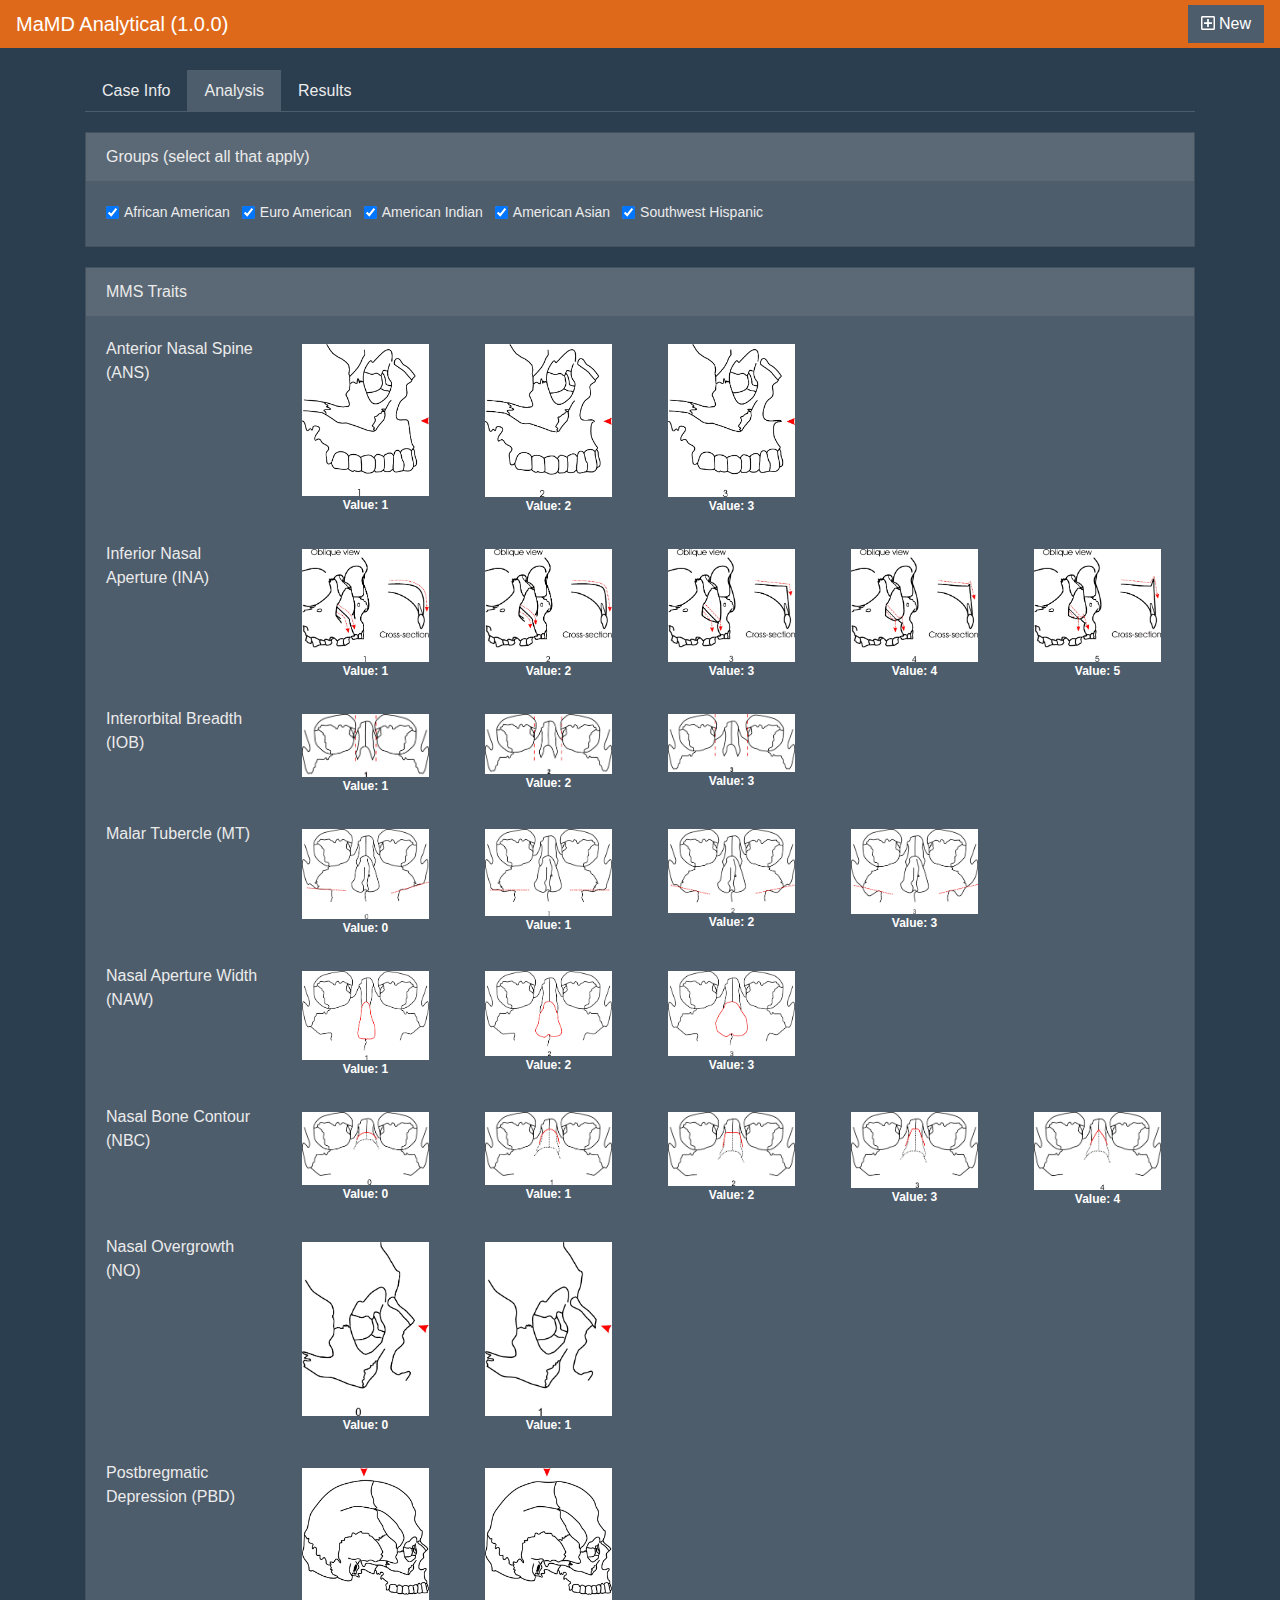
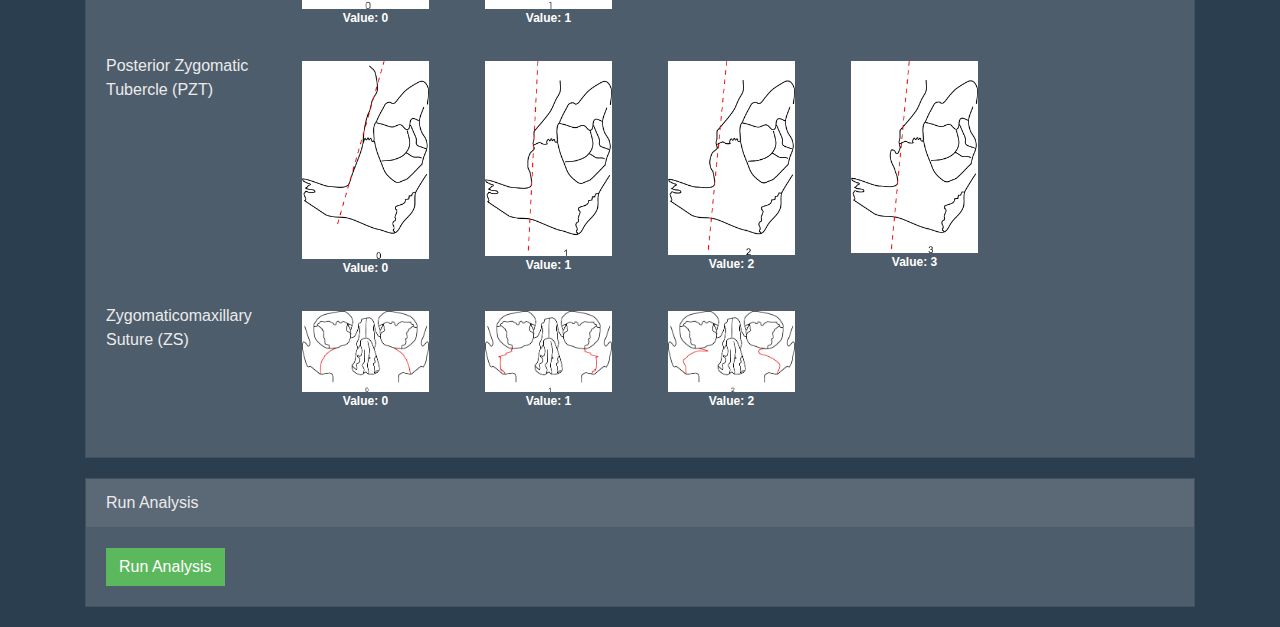
<file: mamd-web/index.html>
<!doctype html>
<html>
	<head profile="http://www.w3.org/2005/10/profile">
		<meta charset="utf-8">
		<title>MaMD Analytical</title>
		<link rel="stylesheet" href="assets/css/bootstrap.custom.css">
		<link rel="stylesheet" href="assets/css/index.css">
		<link rel="stylesheet" href="assets/css/all.min.css" />
		<link rel="stylesheet" href="assets/css/jquery.toast.min.css" />
		<link rel="stylesheet" href="assets/css/Chart.min.css" />
		<script type="text/javascript" src="assets/js/all.min.js"></script>

		<script type="text/javascript">
			(function(c,l,a,r,i,t,y){
				c[a]=c[a]||function(){(c[a].q=c[a].q||[]).push(arguments)};
				t=l.createElement(r);t.async=1;t.src="https://www.clarity.ms/tag/"+i;
				y=l.getElementsByTagName(r)[0];y.parentNode.insertBefore(t,y);
			})(window, document, "clarity", "script", "k17seufvn2");
		</script>
	</head>
	<body>
		<nav class="navbar navbar-expand-lg navbar-dark bg-primary fixed-top d-print-none">
			<a class="navbar-brand" href="#">MaMD Analytical (<span id="app-version"></span>)</a>
			<button class="navbar-toggler" type="button" data-toggle="collapse" data-target="#navbarColor01" aria-controls="navbarColor01" aria-expanded="false" aria-label="Toggle navigation">
				<span class="navbar-toggler-icon"></span>
			</button>

			<div class="collapse navbar-collapse" id="navbarColor01">
				<ul class="navbar-nav mr-auto">
					<li class="nav-item active">
						<a class="nav-link" href="#"></a>
					</li>
				</ul>
				<form class="my-2 my-lg-0">
					<a id="new-button" class="btn btn-secondary" href="#"><i class="far fa-plus-square"></i> New</a>
					<!-- <a id="open-button" class="btn btn-secondary" href="#"><i class="far fa-folder-open"></i> Open</a>
					<a id="save-button" class="btn btn-secondary" href="#"><i class="far fa-save"></i> Save</a> -->
				</form>
			</div>
		</nav>

		<section id="section-main" class="main" style="display:none;">
			<div class="container">
				<div class="alerts-container d-print-none">
					<div id="settings-alert" class="alert alert-danger" role="alert">
						The setting for the RScript path is missing. Please check your settings before continuing.
					</div>
					<div id="offline-alert" class="alert alert-warning" role="alert">
						You are currently working offline. Analysis can continue to be peformed, but no updates to the application can be downloaded and applied until an internet connection has been established.
					</div>
					<div id="update-alert" class="alert" role="alert"></div>
					<div id="generic-alert" class="alert" role="alert"></div>
				</div>

				<ul class="nav nav-tabs d-print-none" id="tabs" role="tablist">
					<!-- <li class="nav-item">
						<a class="nav-link" id="settings-tab" data-toggle="tab" href="#settings" role="tab" aria-controls="settings" aria-selected="false">Settings</a>
					</li> -->
					<li class="nav-item">
						<a class="nav-link" id="case-tab" data-toggle="tab" href="#case" role="tab" aria-controls="case" aria-selected="false">Case Info</a>
					</li>
					<li class="nav-item">
						<a class="nav-link active" id="analysis-tab" data-toggle="tab" href="#analysis" role="tab" aria-controls="analysis" aria-selected="true">Analysis</a>
					</li>
					<li class="nav-item">
						<a class="nav-link" id="results-tab" data-toggle="tab" href="#results" role="tab" aria-controls="results" aria-selected="false">Results</a>
					</li>
				</ul>
				<div class="tab-content" id="tab-contents">
					<div class="tab-pane fade show" id="case" role="tabpanel" aria-labelledby="case-tab">
						<div class="card">
							<div class="card-header">Case Info</div>
							<div class="card-body">
								<div class="row">
									<div class="col">
										<div>
											<label for="case_number_input">Case #</label>
											<input type="text" id="case_number_input" class="form-control" placeholder="Case #" />
										</div>
										<div>
											<label for="observation_date_input">Observation Date</label>
											<input type="text" id="observation_date_input" class="form-control" placeholder="Date" />
										</div>
										<div>
											<label for="analyst_input">Analyst</label>
											<input type="text" id="analyst_input" class="form-control" placeholder="Analyst" />
										</div>
									</div>
								</div>
							</div>
						</div>
					</div>
					<div class="tab-pane fade show active" id="analysis" role="tabpanel" aria-labelledby="analysis-tab">
						<div class="card">
							<div class="card-header">Groups (select all that apply)</div>
							<div class="card-body">
								<div id="group-list"></div>
							</div>
						</div>
						<div class="card">
							<div class="card-header">MMS Traits</div>
							<div class="card-body">
								<div id="trait-list"></div>
							</div>
						</div>
						<div class="card">
							<div class="card-header">Run Analysis</div>
							<div class="card-body">
								<a id="analysis-button" href="#" class="btn btn-success">Run Analysis</a>
								<span id="min-selection-warning" style="display:none;" class="inline-warning"></span>
								<span id="min-group-warning" style="display:none;" class="inline-warning"></span>
							</div>
						</div>
					</div>
					<div class="tab-pane fade" id="results" role="tabpanel" aria-labelledby="results-tab">
						<div id="analysis-pending" class="alert alert-warning" role="alert">
							Use the Analysis tab to make your selections and click the "Run Analysis" button to see the results.
						</div>
						<div id="analysis-loading" class="alert alert-info" role="alert">
							<p>Please wait while the analysis is running (might take up to 60 seconds)...</p>
							<!-- <p>
								<strong>Parameters:</strong><br />
								<pre id="analysis-parameters"></pre>
							</p> -->
						</div>
						<div id="analysis-error" class="alert alert-danger" role="alert">
							<p>There was an error while running the analysis:</p>
							<pre id="analysis-error-message"></pre>
						</div>
						<div id="analysis-results">
							<div class="result-area">
								<div class="row d-none d-print-block">
									<div class="col">
										<h2>MaMD Analysis <span id="results-app-version" class="small"></span></h2>
										<h4>Case Info</h4>
										<p>
											<strong>Case #:</strong> <span id="results-case-number"></span><br />
											<strong>Observation Date:</strong> <span id="results-observation-date"></span><br />
											<strong>Analyst:</strong> <span id="results-analyst"></span><br />
											<strong>Exported On:</strong> <span id="results-export-on"></span>
										</p>
									</div>
								</div>
								<div class="row">
									<div class="col">
										<h5>Predicted: <span id="results-ancestry"></span></h5>
										<h6>Posterior Probability: <span id="results-probability"></span></h6>
										<p>
											<strong>Accuracy: </strong><span id="results-accuracy"></span><br />
											<strong>95% CI: </strong><span id="results-ci"></span>
										</p>
										<p>
											<strong>Sensitivity: </strong><span id="results-sensitivity"></span><br />
											<strong>Specificity: </strong><span id="results-specificity"></span>
										</p>
										<p>
											<button id="export-results-pdf" class="btn btn-success d-print-none">Print Results</button>
										</p>
										<p>
											<table id="results-traits" class="table table-bordered table-sm">
												<thead class="thead-dark">
													<tr>
														<th scope="col">Trait</th>
														<th scope="col">Score</th>
													</tr>
												</thead>
												<tbody></tbody>
											</table>
										</p>
									</div>
									<div class="col">
										<canvas id="results-probabilities" width="200" height="200"></canvas>
									</div>
								</div>
								<hr />
								<div class="row">
									<div class="col">
										<table id="results-matrix" class="table table-bordered table-striped table-sm">
											<thead></thead>
											<tbody></tbody>
										</table>
									</div>
								</div>
							</div>
						</div>
					</div>
				</div>
			</div>
		</section>

		<div id="trait-template" class="template">
			<div class="row">
				<div class="col">
					<span class="trait-name"></span> (<span class="trait-abbreviation"></span>)
					<!-- <a href="#" class="trait-title" data-toggle="popover" data-placement="right"><i class="far fa-question-circle"></i></a> -->
				</div>
				<div class="col text-center trait-col1"></div>
				<div class="col text-center trait-col2"></div>
				<div class="col text-center trait-col3"></div>
				<div class="col text-center trait-col4"></div>
				<div class="col text-center trait-col5"></div>
			</div>
		</div>
		<div id="trait-image-template" class="template">
			<a href="#" class="btn btn-default trait-image-button">
				<img class="trait-image img-fluid" /><br />
				<p class="trait-image-score"></p>
				<!-- <a href="#">Details</a> -->
			</a>
		</div>

		<script src="assets/js/jquery.min.js"></script>
		<script src="assets/js/popper.min.js"></script>
		<script src="assets/js/bootstrap.min.js"></script>
		<script src="assets/js/jquery.toast.min.js"></script>
		<script src="assets/js/Chart.bundle.min.js"></script>

		<script src="assets/js/app.js"></script>
	</body>
</html>
</file>
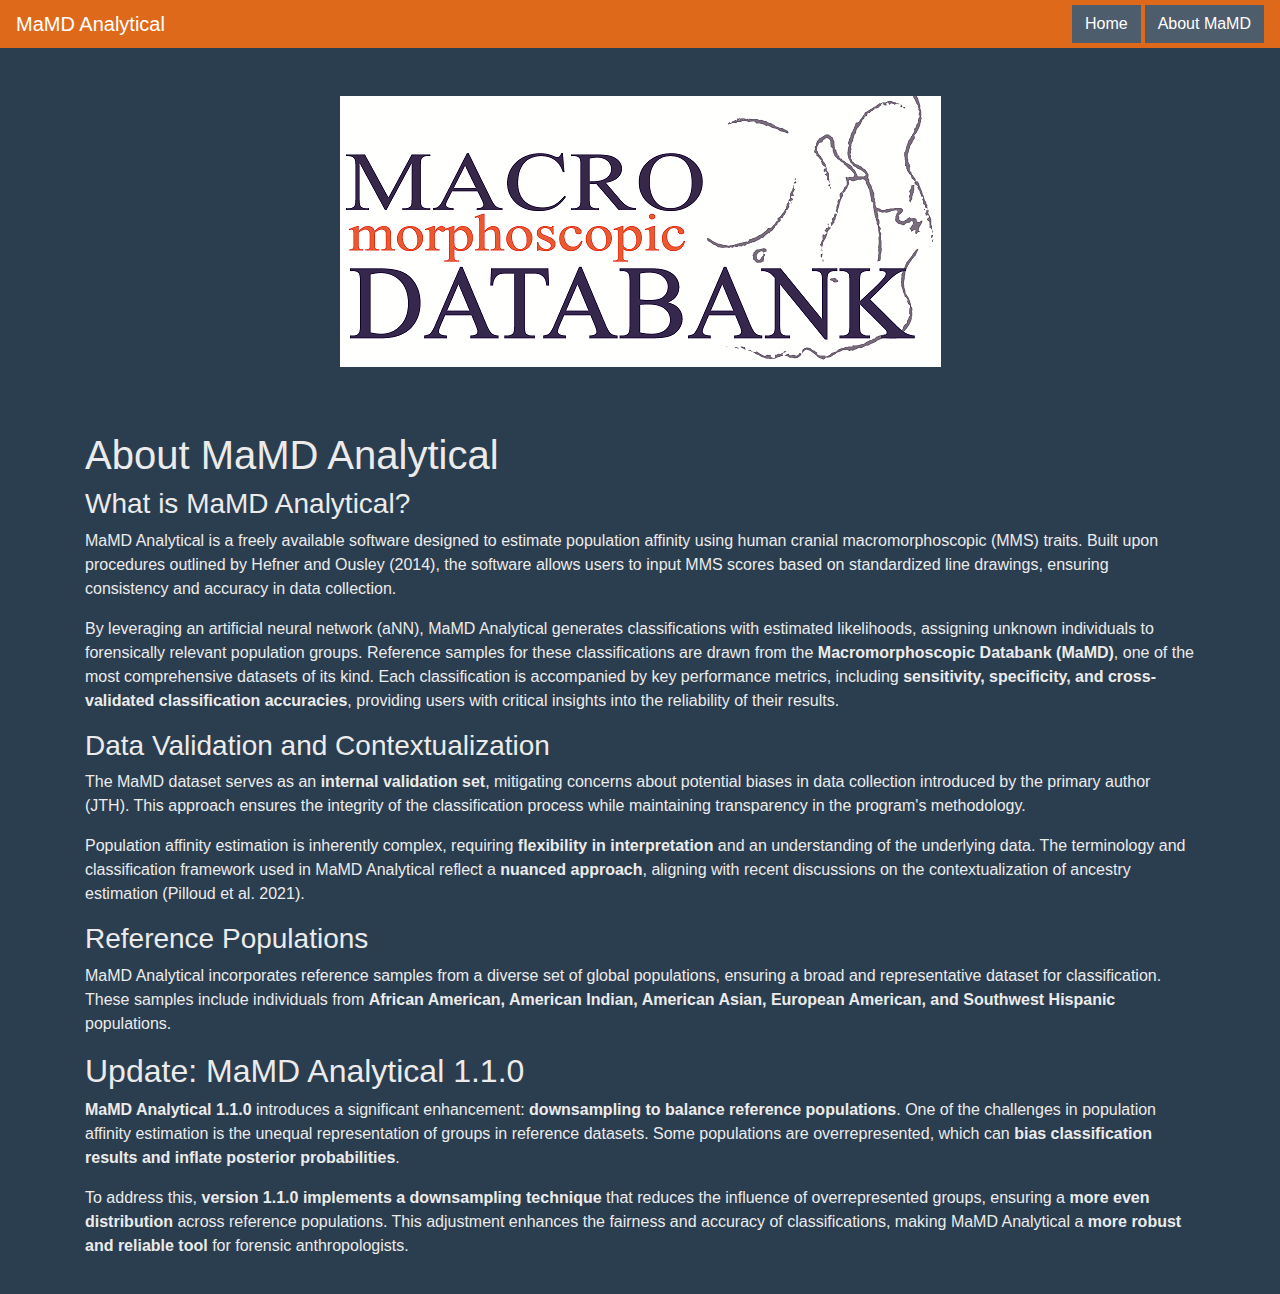
<file: mamd-web/about.html>
<!doctype html>
<html>
	<head profile="http://www.w3.org/2005/10/profile">
		<meta charset="utf-8">
		<title>MaMD Analytical - About</title>
		<link rel="stylesheet" href="assets/css/bootstrap.custom.css">
		<link rel="stylesheet" href="assets/css/index.css">
		<link rel="stylesheet" href="assets/css/all.min.css" />
		<link rel="stylesheet" href="assets/css/jquery.toast.min.css" />
		<link rel="stylesheet" href="assets/css/Chart.min.css" />
		<script type="text/javascript" src="assets/js/all.min.js"></script>

		<script type="text/javascript">
			(function(c,l,a,r,i,t,y){
				c[a]=c[a]||function(){(c[a].q=c[a].q||[]).push(arguments)};
				t=l.createElement(r);t.async=1;t.src="https://www.clarity.ms/tag/"+i;
				y=l.getElementsByTagName(r)[0];y.parentNode.insertBefore(t,y);
			})(window, document, "clarity", "script", "k17seufvn2");
		</script>
	</head>
	<body>
		<nav class="navbar navbar-expand-lg navbar-dark bg-primary fixed-top d-print-none">
			<a class="navbar-brand" href="#">MaMD Analytical</a>
			<button class="navbar-toggler" type="button" data-toggle="collapse" data-target="#navbarColor01" aria-controls="navbarColor01" aria-expanded="false" aria-label="Toggle navigation">
				<span class="navbar-toggler-icon"></span>
			</button>

			<div class="collapse navbar-collapse" id="navbarColor01">
				<ul class="navbar-nav mr-auto">
					<li class="nav-item active">
						<a class="nav-link" href="#"></a>
					</li>
				</ul>
				<form class="my-2 my-lg-0">
					<a id="new-button" class="btn btn-secondary" href="index.html">Home</a>
					<a id="about-button" class="btn btn-secondary" href="about.html">About MaMD</a>
				</form>
			</div>
		</nav>

		<div class="container mt-5">
			<div class="row">
				<div class="col-12 text-center">
					<img src="assets/img/mamd_logo.png" alt="MaMD Analytical Logo" class="img-fluid mt-5 mb-3" />
				</div>
			</div>
			<div class="row mt-5">
				<div class="col-12 text-left">
					<h1>About MaMD Analytical</h1>

					<h3>What is MaMD Analytical?</h3>
					<p>MaMD Analytical is a freely available software designed to estimate population affinity using
					human cranial macromorphoscopic (MMS) traits. Built upon procedures outlined by Hefner and
					Ousley (2014), the software allows users to input MMS scores based on standardized line
					drawings, ensuring consistency and accuracy in data collection.</p>
					<p>By leveraging an artificial neural network (aNN), MaMD Analytical generates classifications
					with estimated likelihoods, assigning unknown individuals to forensically relevant population
					groups. Reference samples for these classifications are drawn from the <strong>Macromorphoscopic
					Databank (MaMD)</strong>, one of the most comprehensive datasets of its kind. Each classification is
					accompanied by key performance metrics, including <strong>sensitivity, specificity, and cross-validated
					classification accuracies</strong>, providing users with critical insights into the reliability of their results.</p>

					<h3>Data Validation and Contextualization</h3>
					<p>The MaMD dataset serves as an <strong>internal validation set</strong>, mitigating concerns about potential
					biases in data collection introduced by the primary author (JTH). This approach ensures the
					integrity of the classification process while maintaining transparency in the program's
					methodology.</p>
					<p>Population affinity estimation is inherently complex, requiring <strong>flexibility in interpretation</strong> and
					an understanding of the underlying data. The terminology and classification framework used in
					MaMD Analytical reflect a <strong>nuanced approach</strong>, aligning with recent discussions on the
					contextualization of ancestry estimation (Pilloud et al. 2021).</p>

					<h3>Reference Populations</h3>
					<p>MaMD Analytical incorporates reference samples from a diverse set of global populations,
					ensuring a broad and representative dataset for classification. These samples include individuals
					from <strong>African American, American Indian, American Asian, European American, and
					Southwest Hispanic</strong> populations.</p>

					<h2>Update: MaMD Analytical 1.1.0</h2>
					<p><strong>MaMD Analytical 1.1.0</strong> introduces a significant enhancement: <strong>downsampling to balance
					reference populations</strong>. One of the challenges in population affinity estimation is the unequal
					representation of groups in reference datasets. Some populations are overrepresented, which can
					<strong>bias classification results and inflate posterior probabilities</strong>.</p>

					<p>To address this, <strong>version 1.1.0 implements a downsampling technique</strong> that reduces the
					influence of overrepresented groups, ensuring a <strong>more even distribution</strong> across reference
					populations. This adjustment enhances the fairness and accuracy of classifications, making
					MaMD Analytical a <strong>more robust and reliable tool</strong> for forensic anthropologists.</p>
				</div>
			</div>
		</div>

		<script src="assets/js/jquery.min.js"></script>
		<script src="assets/js/popper.min.js"></script>
		<script src="assets/js/bootstrap.min.js"></script>
		<script src="assets/js/jquery.toast.min.js"></script>
		<script src="assets/js/Chart.bundle.min.js"></script>
	</body>
</html>
</file>
<file: mamd-web/assets/css/index.css>
section {
	margin-top: 70px;
}

.setup-item {
	margin-bottom: 20px;
}

.nav-tabs .nav-link.active {
	background-color: #4e5d6c;
}

.tab-pane {
	padding-top: 20px;
}

.card,
.row {
	margin-bottom: 20px;
}

.result-area
{
    padding: 10px;
    margin: 0 0 10.5px;
	background-color: #f5f5f5;
	color: #333333;
}

.result-area th,
.result-area td {
    color: #333333;
}

.result-area hr {
	color: #333333;
	background-color: #333333;
}

.numeric {
	text-align: right;
}

.thead-dark th {
	background-color: #2B3E50 !important;
	color: #EBEBEB !important;
	font-weight: bold;
}

pre {
	display: block;
    padding: 10px;
    margin: 0 0 10.5px;
    font-size: 14px;
    line-height: 1.42857143;
    word-break: break-all;
    word-wrap: break-word;
    color: #333333;
    background-color: #f5f5f5;
    border: 1px solid #cccccc;
    border-radius: 0;
}

body {
	font-family: -apple-system,
		BlinkMacSystemFont,
		'Segoe UI',
		Roboto,
		Oxygen-Sans,
		Ubuntu,
		Cantarell,
		'Helvetica Neue',
		sans-serif,
		'Apple Color Emoji',
		'Segoe UI Emoji',
		'Segoe UI Symbol';
	text-rendering: optimizeLegibility;
	font-feature-settings: 'liga', 'clig', 'kern';
}

.alert-template,
.template {
	display: none;
}

#offline-alert,
#settings-alert,
#update-alert,
#generic-alert,
#analysis-pending,
#analysis-loading,
#analysis-error,
#analysis-results,
.r-package-install-button {
	display: none;
}

.alert a {
	cursor: pointer;
	text-decoration: none;
}

.inline-warning {
	font-weight: bold;
	font-style: italic;
	padding: 0 5px;
	font-size: 0.75rem;
}

.trait-image-score {
	font-weight: bold;
	font-size: 12px;
	color: #ffffff;
	text-align: center;
	margin-bottom: 0px;
}
</file>
<file: mamd-web/assets/css/Chart.min.css>
@keyframes chartjs-render-animation{from{opacity:.99}to{opacity:1}}.chartjs-render-monitor{animation:chartjs-render-animation 1ms}.chartjs-size-monitor,.chartjs-size-monitor-expand,.chartjs-size-monitor-shrink{position:absolute;direction:ltr;left:0;top:0;right:0;bottom:0;overflow:hidden;pointer-events:none;visibility:hidden;z-index:-1}.chartjs-size-monitor-expand>div{position:absolute;width:1000000px;height:1000000px;left:0;top:0}.chartjs-size-monitor-shrink>div{position:absolute;width:200%;height:200%;left:0;top:0}
</file>
